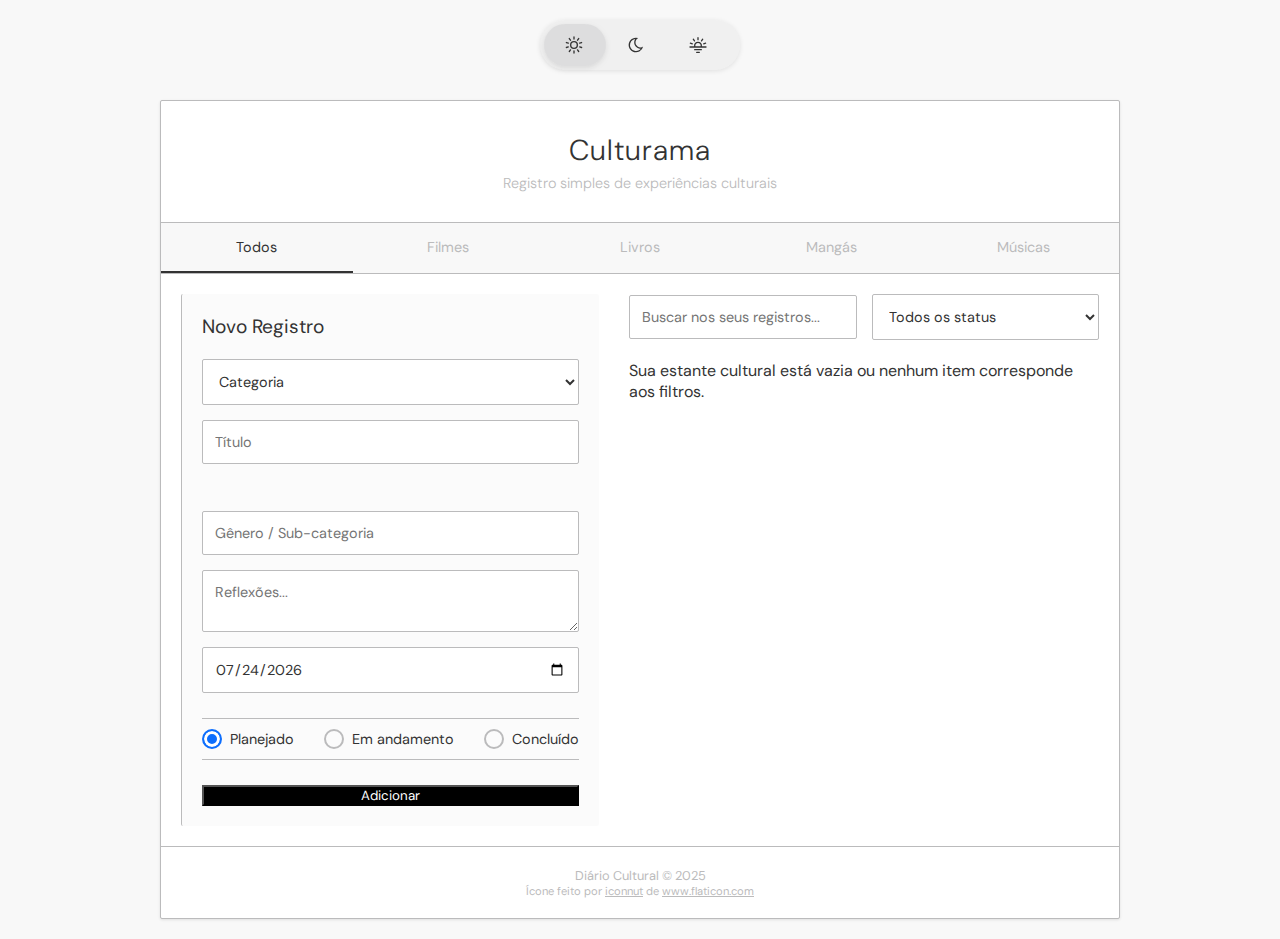
<file: index.html>
<!DOCTYPE html>
<html lang="pt-BR">
<head>
    <meta charset="UTF-8">
    <meta name="viewport" content="width=device-width, initial-scale=1.0">
    <title>Culturama</title>
    
    <link rel="stylesheet" href="css/style.css">
    <link rel="icon" type="image/png" href="favicon2.png.png">
</head>
<body>
    <fieldset class="switcher">
      <legend class="switcher__legend">Escolha o tema</legend>
      
      <label class="switcher__option">
        <input class="switcher__input" type="radio" name="theme" value="light" c-option="1" checked/>
        <svg class="switcher__icon" xmlns="http://www.w3.org/2000/svg" fill="none" viewBox="0 0 36 36">
          <path fill="var(--c)" fill-rule="evenodd" d="M18 12a6 6 0 1 1 0 12 6 6 0 0 1 0-12Zm0 2a4 4 0 1 0 0 8 4 4 0 0 0 0-8Z" clip-rule="evenodd"/>
          <path fill="var(--c)" d="M17 6.038a1 1 0 1 1 2 0v3a1 1 0 0 1-2 0v-3ZM24.244 7.742a1 1 0 1 1 1.618 1.176L24.1 11.345a1 1 0 1 1-1.618-1.176l1.763-2.427ZM29.104 13.379a1 1 0 0 1 .618 1.902l-2.854.927a1 1 0 1 1-.618-1.902l2.854-.927ZM29.722 20.795a1 1 0 0 1-.619 1.902l-2.853-.927a1 1 0 1 1 .618-1.902l2.854.927ZM25.862 27.159a1 1 0 0 1-1.618 1.175l-1.763-2.427a1 1 0 1 1 1.618-1.175l1.763 2.427ZM19 30.038a1 1 0 0 1-2 0v-3a1 1 0 1 1 2 0v3ZM11.755 28.334a1 1 0 0 1-1.618-1.175l1.764-2.427a1 1 0 1 1 1.618 1.175l-1.764 2.427ZM6.896 22.697a1 1 0 1 1-.618-1.902l2.853-.927a1 1 0 1 1 .618 1.902l-2.853.927ZM6.278 15.28a1 1 0 1 1 .618-1.901l2.853.927a1 1 0 1 1-.618 1.902l-2.853-.927ZM10.137 8.918a1 1 0 0 1 1.618-1.176l1.764 2.427a1 1 0 0 1-1.618 1.176l-1.764-2.427Z"/>
        </svg>
      </label>
      
      <label class="switcher__option">
        <input class="switcher__input" type="radio" name="theme" value="dark" c-option="2" />
        <svg class="switcher__icon" xmlns="http://www.w3.org/2000/svg" fill="none" viewBox="0 0 36 36">
          <path fill="var(--c)" d="M12.5 8.473a10.968 10.968 0 0 1 8.785-.97 7.435 7.435 0 0 0-3.737 4.672l-.09.373A7.454 7.454 0 0 0 28.732 20.4a10.97 10.97 0 0 1-5.232 7.125l-.497.27c-5.014 2.566-11.175.916-14.234-3.813l-.295-.483C5.53 18.403 7.13 11.93 12.017 8.77l.483-.297Zm4.234.616a8.946 8.946 0 0 0-2.805.883l-.429.234A9 9 0 0 0 10.206 22.5l.241.395A9 9 0 0 0 22.5 25.794l.416-.255a8.94 8.94 0 0 0 2.167-1.99 9.433 9.433 0 0 1-2.782-.313c-5.043-1.352-8.036-6.535-6.686-11.578l.147-.491c.242-.745.573-1.44.972-2.078Z"/>
        </svg>
      </label>

      <label class="switcher__option">
        <input class="switcher__input" type="radio" name="theme" value="dim" c-option="3" />
        <svg class="switcher__icon" xmlns="http://www.w3.org/2000/svg" fill="none" viewBox="0 0 36 36">
          <path fill="var(--c)" d="M5 21a1 1 0 0 1 1-1h24a1 1 0 1 1 0 2H6a1 1 0 0 1-1-1ZM12 25a1 1 0 0 1 1-1h10a1 1 0 1 1 0 2H13a1 1 0 0 1-1-1ZM15 29a1 1 0 0 1 1-1h4a1 1 0 1 1 0 2h-4a1 1 0 0 1-1-1ZM18 13a6 6 0 0 1 5.915 7h-2.041A4.005 4.005 0 0 0 18 15a4 4 0 0 0-3.874 5h-2.041A6 6 0 0 1 18 13ZM17 7.038a1 1 0 1 1 2 0v3a1 1 0 0 1-2 0v-3ZM24.244 8.742a1 1 0 1 1 1.618 1.176L24.1 12.345a1 1 0 1 1-1.618-1.176l1.763-2.427ZM29.104 14.379a1 1 0 0 1 .618 1.902l-2.854.927a1 1 0 1 1-.618-1.902l2.854-.927ZM6.278 16.28a1 1 0 1 1 .618-1.901l2.853.927a1 1 0 1 1-.618 1.902l-2.853-.927ZM10.137 9.918a1 1 0 0 1 1.618-1.176l1.764 2.427a1 1 0 0 1-1.618 1.176l-1.764-2.427Z"/>
        </svg>
      </label>

      <div class="switcher__filter"></div>
    </fieldset>

    <div class="container">
        <header>
            <h1>Culturama</h1>
            <p class="subtitle">Registro simples de experiências culturais</p>
        </header>

        <div class="tabs">
            <button class="active" data-category="todos">Todos</button>
            <button data-category="filmes">Filmes</button>
            <button data-category="livros">Livros</button>
            <button data-category="mangas">Mangás</button>
            <button data-category="musicas">Músicas</button>
        </div>

        <div class="content">
            <section class="form-section">
                <h2>Novo Registro</h2>
                <form id="entryForm">
                    <select id="category" required>
                        <option value="">Categoria</option>
                        <option value="filmes">Filme</option>
                        <option value="livros">Livro</option>
                        <option value="mangas">Mangá</option>
                        <option value="musicas">Música</option>
                    </select>
                    
                    <div class="api-search-block">
                        <input type="text" id="title" placeholder="Título" required>
                        <button type="button" id="apiSearchBtn" class="api-search-btn">Buscar</button>
                    </div>
                    <div id="apiResults"></div>

                    <input type="text" id="genre" placeholder="Gênero / Sub-categoria">
                    <textarea id="comment" placeholder="Reflexões..."></textarea>
                    <input type="hidden" id="posterPath">
                    <input type="date" id="date" required>
                    
                    <div class="status-group">
                        <label><input type="radio" name="status" value="planejado" checked> Planejado</label>
                        <label><input type="radio" name="status" value="em-andamento"> Em andamento</label>
                        <label><input type="radio" name="status" value="concluido"> Concluído</label>
                    </div>

                    <button type="submit" class="primary">Adicionar</button>
                </form>
            </section>

            <section class="entries-section">
                <div class="filters">
                    <input type="text" id="searchInput" placeholder="Buscar nos seus registros...">
                    <select id="statusFilter">
                        <option value="todos">Todos os status</option>
                        <option value="planejado">Planejado</option>
                        <option value="em-andamento">Em andamento</option>
                        <option value="concluido">Concluído</option>
                    </select>
                </div>
                
                <div id="entriesList" class="entries-list"></div>
            </section>
        </div>

        <footer>
            <p>Diário Cultural &copy; 2025</p>
            <p style="font-size: 0.7rem;">
                Ícone feito por <a href="https://www.flaticon.com/br/autores/iconnut" title="iconnut">iconnut</a> de <a href="https://www.flaticon.com" title="Flaticon">www.flaticon.com</a>
            </p>
        </footer>
    </div>

    <script src="js/config.js"></script>
    <script src="js/script.js"></script>
</body>
</html>
</file>
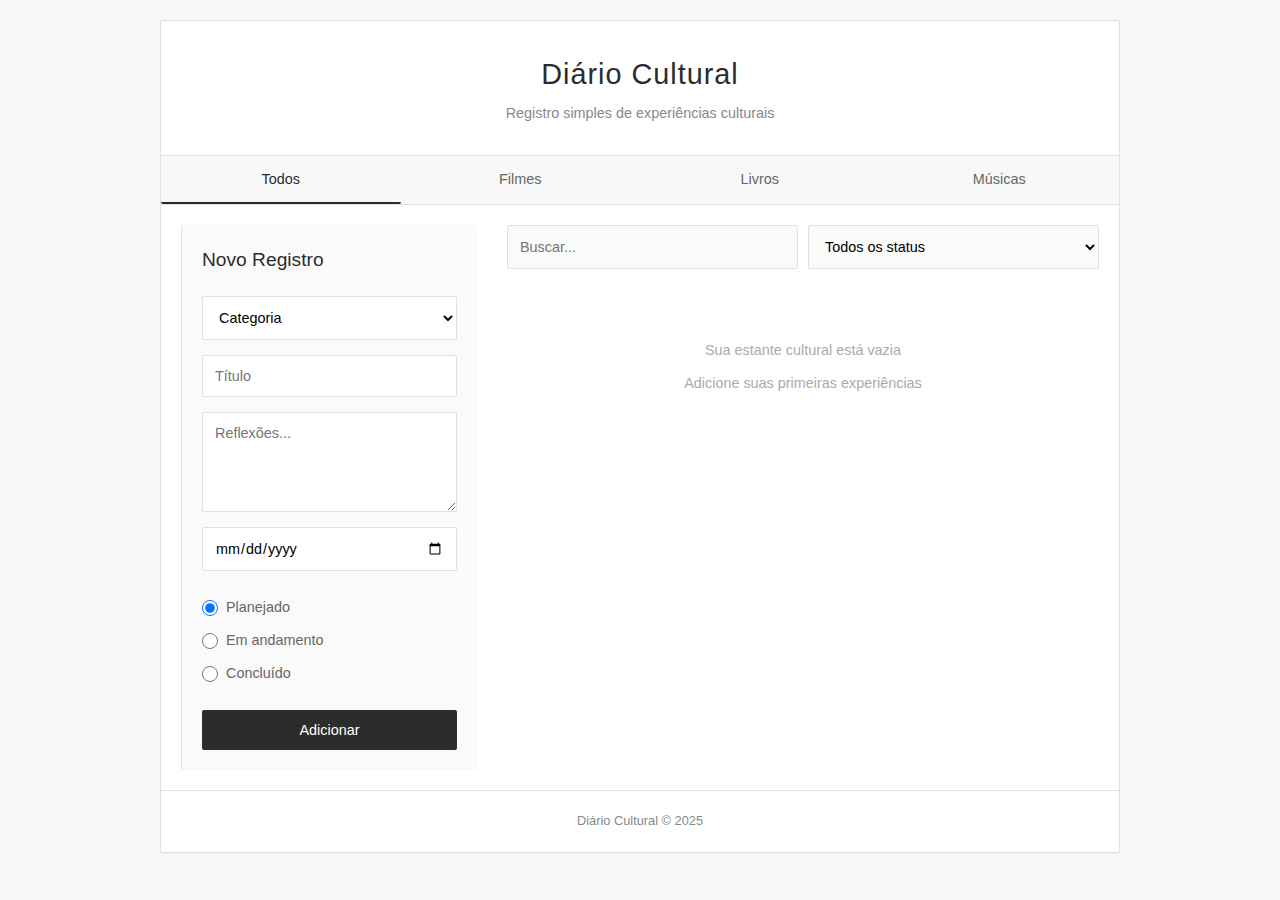
<file: diariocultural4/index.html>
<!DOCTYPE html>
<html lang="pt-BR">
<head>
    <meta charset="UTF-8">
    <meta name="viewport" content="width=device-width, initial-scale=1.0">
    <title>Diário Cultural | Estética Japonesa</title>
    
    <link rel="stylesheet" href="css/style.css">
</head>
<body>
    <div class="container">
        <header>
            <h1>Diário Cultural</h1>
            <p class="subtitle">Registro simples de experiências culturais</p>
        </header>

        <div class="tabs">
            <button class="active" data-category="todos">Todos</button>
            <button data-category="filmes">Filmes</button>
            <button data-category="livros">Livros</button>
            <button data-category="musicas">Músicas</button>
        </div>

        <div class="content">
            <section class="form-section">
                <h2>Novo Registro</h2>
                <form id="entryForm">
                    <select id="category" required>
                        <option value="">Categoria</option>
                        <option value="filmes">Filme</option>
                        <option value="livros">Livro/Mangá</option>
                        <option value="musicas">Música</option>
                    </select>
                    
                    <input type="text" id="title" placeholder="Título" required>
                    
                    <textarea id="comment" placeholder="Reflexões..."></textarea>
                    
                    <input type="date" id="date" required>
                    
                    <div class="status-group">
                        <label><input type="radio" name="status" value="planejado" checked> Planejado</label>
                        <label><input type="radio" name="status" value="em-andamento"> Em andamento</label>
                        <label><input type="radio" name="status" value="concluido"> Concluído</label>
                    </div>

                    <button type="submit" class="primary">Adicionar</button>
                </form>
            </section>

            <section class="entries-section">
                <div class="filters">
                    <input type="text" id="searchInput" placeholder="Buscar...">
                    <select id="statusFilter">
                        <option value="todos">Todos os status</option>
                        <option value="planejado">Planejado</option>
                        <option value="em-andamento">Em andamento</option>
                        <option value="concluido">Concluído</option>
                    </select>
                </div>
                
                <div id="entriesList" class="entries-list">
                    <div class="empty-state">
                        <p>Sua estante cultural está vazia</p>
                        <p>Adicione suas primeiras experiências</p>
                    </div>
                </div>
            </section>
        </div>

        <footer>
            <p>Diário Cultural &copy; 2025</p>
        </footer>
    </div>

    <script src="js/script.js"></script>
</body>
</html>
</file>
<file: css/style.css>
@import url('https://fonts.googleapis.com/css2?family=DM+Sans:opsz,wght@9..40,100..1000&display=swap');

/* ==============================================
   SELETOR DE TEMA E VARIÁVEIS GLOBAIS
   ==============================================
*/
body {
  /* TEMA CLARO (PADRÃO) */
  --c-light: #fff;
  --c-dark: #000;
  --c-glass: #bbbbbc;
  --c-content: #333;
  --c-action: #0d6efd;
  --c-bg: #f8f8f8;
  --raio-borda: 2px;
  
  font-family: "DM Sans", sans-serif;
  background: var(--c-bg);
  color: var(--c-content);
  transition: background 400ms, color 400ms;
  padding: 20px;
  max-width: 1000px;
  margin: 0 auto;
}

body:has(input[value="dark"]:checked) {
  /* TEMA ESCURO */
  --c-content: #e1e1e1;
  --c-action: #03d5ff;
  --c-bg: #1b1b1d;
  --c-glass: #555;
}

body:has(input[value="dim"]:checked) {
  /* TEMA "PENUMBRA" */
  --c-light: #ffe8b5;
  --c-dark: #3c2f00;
  --c-content: #d5dbe2;
  --c-action: #ffae48;
  --c-bg: #152433;
  --c-glass: #a8873d;
}

/* ==============================================
   ESTILOS DO SELETOR DE TEMA (VERSÃO MENOR)
   ==============================================
*/
.switcher {
  position: fixed; z-index: 100; top: 20px; left: 50%; translate: -50%;
  display: flex; align-items: center; gap: 6px;
  width: 200px;
  height: 50px;
  box-sizing: border-box; padding: 6px;
  border: none; border-radius: 99em;
  background-color: color-mix(in srgb, var(--c-glass) 12%, transparent);
  backdrop-filter: blur(8px); -webkit-backdrop-filter: blur(8px);
  box-shadow: 0 1px 5px rgba(0,0,0,0.1);
  transition: all 400ms;
}
.switcher__legend { position: absolute; width: 1px; height: 1px; margin: -1px; border: 0; padding: 0; white-space: nowrap; clip-path: inset(100%); clip: rect(0 0 0 0); overflow: hidden; }
.switcher__input { clip: rect(0 0 0 0); clip-path: inset(100%); height: 1px; width: 1px; overflow: hidden; position: absolute; white-space: nowrap; }
.switcher__icon { display: block; width: 100%; height: 24px; transition: scale 200ms; }
.switcher__option { 
  --c: var(--c-content); 
  display: flex; justify-content: center; align-items: center; 
  width: 56px;
  height: 100%; 
  box-sizing: border-box; border-radius: 99em; transition: all 160ms; 
}
.switcher__option:hover { --c: var(--c-action); cursor: pointer; }
.switcher__option:hover .switcher__icon { scale: 1.2; }
.switcher__option:has(input:checked) { --c: var(--c-content); cursor: auto; }
.switcher__option:has(input:checked) .switcher__icon { scale: 1; }
.switcher::after { 
  content: ''; position: absolute; left: 4px; top: 4px; display: block; 
  width: 62px;
  height: calc(100% - 8px);
  border-radius: 99em; 
  background-color: color-mix(in srgb, var(--c-glass) 36%, transparent);
  z-index: -1; box-shadow: 0 2px 6px rgba(0,0,0,0.1); 
  transition: all 400ms cubic-bezier(0.68, -0.55, 0.27, 1.55); 
}
.switcher:has(input[c-option="1"]:checked)::after { translate: 0 0; }
.switcher:has(input[c-option="2"]:checked)::after { translate: 62px 0; }
.switcher:has(input[c-option="3"]:checked)::after { translate: 124px 0; }
@keyframes scaleToggle { 0% { scale: 1 1; } 50% { scale: 1.1 1; } 100% { scale: 1 1; } }
@keyframes scaleToggle2 { 0% { scale: 1 1; } 50% { scale: 1.2 1; } 100% { scale: 1 1; } }
@keyframes scaleToggle3 { 0% { scale: 1 1; } 50% { scale: 1.1 1; } 100% { scale: 1 1; } }

/* ==============================================
   ESTILOS DO DIÁRIO CULTURAL
   ==============================================
*/
* { margin: 0; padding: 0; box-sizing: border-box; }

.container {
  background-color: var(--c-light);
  border-radius: var(--raio-borda);
  box-shadow: 0 1px 3px rgba(0,0,0,0.1);
  overflow: hidden;
  border: 1px solid var(--c-glass);
  margin-top: 80px;
}
header {
  text-align: center; padding: 30px 20px;
  border-bottom: 1px solid var(--c-glass);
}
h1 {
  font-size: 1.8rem; font-weight: 300; margin-bottom: 5px;
  color: var(--c-content); letter-spacing: 1px;
}
.subtitle {
  font-size: 0.9rem; color: var(--c-glass); font-weight: 300;
}
footer {
  text-align: center; padding: 20px;
  font-size: 0.8rem; border-top: 1px solid var(--c-glass);
}
footer, footer a { color: var(--c-glass); }
.tabs {
  display: flex; background-color: var(--c-bg);
  border-bottom: 1px solid var(--c-glass);
}
.tabs button {
  flex: 1; padding: 15px; border: none; background: none; color: var(--c-glass);
  font-size: 0.9rem; cursor: pointer; transition: all 0.2s;
  border-bottom: 2px solid transparent; font-family: inherit;
}
.tabs button.active {
  color: var(--c-content); border-bottom-color: var(--c-content);
}
.content {
  padding: 20px; display: grid; grid-template-columns: 1fr 2fr; gap: 30px;
}
.form-section {
  background-color: color-mix(in srgb, var(--c-bg) 50%, transparent);
  padding: 20px; border-radius: var(--raio-borda); border-left: 1px solid var(--c-glass);
}
.form-section h2 { margin-bottom: 20px; font-size: 1.2rem; font-weight: 400; color: var(--c-content); }
form { display: flex; flex-direction: column; gap: 15px; }
input, select, textarea {
  padding: 12px; border: 1px solid var(--c-glass); border-radius: var(--raio-borda);
  font-size: 0.9rem; background-color: var(--c-light); color: var(--c-content);
  width: 100%; font-family: inherit;
}
button { font-family: inherit; }
button.primary { background-color: var(--c-dark); color: var(--c-light); }
button.primary:hover { background-color: color-mix(in srgb, var(--c-dark) 80%, white); }

/* ======================================================
   ESTILO MELHORADO PARA OS BOTÕES DE STATUS (RÁDIO)
   ======================================================
*/
.status-group {
  display: flex;
  flex-direction: row;
  justify-content: center; /* Centraliza o grupo de opções */
  align-items: center;
  gap: 30px; /* Aumenta o espaço entre cada opção */
  margin: 10px 0;
  padding: 10px 0;
  border-top: 1px solid var(--c-glass);
  border-bottom: 1px solid var(--c-glass);
}

.status-group label {
  display: flex;
  align-items: center;
  gap: 8px;
  font-size: 0.9rem;
  color: var(--c-content);
  white-space: nowrap;
  cursor: pointer; /* Muda o cursor para indicar que o texto é clicável */
}

/* Esconde a bolinha original do navegador */
.status-group input[type="radio"] {
  display: none;
}

/* Cria a nossa bolinha customizada (o círculo externo) */
.status-group label::before {
  content: '';
  display: block;
  width: 16px;
  height: 16px;
  border: 2px solid var(--c-glass);
  border-radius: 50%;
  transition: all 0.2s;
}

/* Muda a cor da borda e preenche quando a opção está selecionada */
.status-group label:has(input:checked)::before {
  border-color: var(--c-action);
  background-color: var(--c-action);
  box-shadow: inset 0 0 0 3px var(--c-light); /* Cria o efeito de "bolinha" interna */
}

/* Mantive esta regra apenas por segurança, mas ela não é mais usada para o visual */
input[type="radio"] {
  width: 16px;
  height: 16px;
  margin: 0;
}

.entries-section {
  background-color: var(--c-light);
}
.filters {
  display: flex;
  gap: 15px;
  align-items: center;
  margin-bottom: 20px;
}
.filter-group {
  position: relative;
  flex: 1;
}
.search-filter svg {
  position: absolute;
  top: 50%;
  left: 15px;
  transform: translateY(-50%);
  color: var(--c-glass);
  width: 16px;
  height: 16px;
}
.search-filter input {
  padding-left: 40px; 
}
.entries-list {
  display: flex;
  flex-direction: column;
  gap: 15px;
}
.entry-item {
  padding: 20px; border-bottom: 1px solid var(--c-glass);
  display: flex; justify-content: space-between; align-items: flex-start; gap: 15px;
  transition: background-color 0.2s;
}
.entry-item:hover { background-color: color-mix(in srgb, var(--c-bg) 50%, transparent); }
.entry-meta {
  color: var(--c-glass); font-size: 0.8rem; margin-bottom: 12px;
  display: flex; gap: 15px; align-items: center;
}
.entry-genre {
  font-size: 0.75rem; background-color: var(--c-bg); padding: 2px 8px;
  border-radius: 10px; color: var(--c-glass);
}
.api-search-block { display: flex; gap: 10px; }
.api-search-block input { flex-grow: 1; }
.api-search-btn {
  flex-shrink: 0; padding: 0 15px; background-color: var(--c-action);
  color: var(--c-light); border-radius: var(--raio-borda); border: none; cursor: pointer;
}
.api-search-btn:hover { background-color: color-mix(in srgb, var(--c-action) 80%, black); }
#apiResults { margin-top: 15px; max-height: 250px; overflow-y: auto; border-radius: var(--raio-borda); border: 1px solid transparent; }
#apiResults:not(:empty) { border-color: var(--c-glass); padding: 10px; }
.tmdb-result-item { display: flex; align-items: center; gap: 10px; padding: 8px; cursor: pointer; border-radius: var(--raio-borda); }
.tmdb-result-item:hover { background-color: var(--c-bg); }
.tmdb-result-item img { width: 50px; border-radius: var(--raio-borda); }
.tmdb-result-info p { margin: 0; font-size: 0.9rem; }
.select-book-btn, .select-movie-btn, .select-music-btn {
  font-size: 0.8rem; padding: 4px 8px; margin-top: 5px;
  background-color: var(--c-content); color: var(--c-bg);
}
.entry-actions { display: flex; gap: 8px; align-items: center; }
.edit-btn, .delete-btn {
  color: white; border: none; border-radius: 50%; width: 28px; height: 28px;
  cursor: pointer; flex-shrink: 0; transition: background-color 0.2s;
  display: flex; align-items: center; justify-content: center;
}
.edit-btn { background-color: var(--c-action); }
.edit-btn:hover { background-color: color-mix(in srgb, var(--c-action) 80%, black); }
.delete-btn { background-color: #dc3545; }
.delete-btn:hover { background-color: #c82333; }
.edit-btn svg, .delete-btn svg { width: 14px; height: 14px; }
.entry-poster { width: 60px; height: 90px; border-radius: var(--raio-borda); object-fit: cover; flex-shrink: 0; }
@media (max-width: 768px) { .content { grid-template-columns: 1fr; } }
@media (max-width: 480px) { .filters, .tabs { flex-direction: column; } }
</file>
<file: diariocultural4/css/style.css>
/* ==============================================
   PAINEL DE CONTROLE DO VISUAL (Variáveis)
   ==============================================
   Aqui definimos as cores e fontes principais do site todo. 
   Se quiser mudar a cor de tudo, é só mudar aqui em um 
   lugar só! É como uma paleta de cores.
*/
:root {
  --cor-principal-texto: #333;
  --cor-fundo-pagina: #f8f8f8;
  --cor-fundo-container: #fff;
  --cor-borda-suave: #e0e0e0;
  --cor-texto-secundario: #888;       /* Para textos mais apagadinhos */
  --cor-primaria-acao: #2c2c2c;        /* Cor dos botões e links principais */
  --cor-fundo-hover: #fafafa;          /* Cor que aparece ao passar o mouse */
  --sombra-suave: 0 1px 3px rgba(0, 0, 0, 0.05);
  --fonte-principal: 'Segoe UI', 'Hiragino Sans', 'Noto Sans JP', sans-serif;
  --raio-borda: 2px;                  /* Para deixar as bordas um pouco arredondadas */
}

/* ==============================================
   LIMPEZA E BASE PARA A PÁGINA
   ==============================================
   Isso 'zera' as margens e paddings que os navegadores 
   colocam por padrão. É como começar com uma tela em branco.
*/
* {
  margin: 0;
  padding: 0;
  /* Regra muito útil! Faz com que a 'caixa' de um elemento não 
     cresça quando você adiciona preenchimento (padding) ou borda. */
  box-sizing: border-box; 
}

/* Define a aparência base para todo o texto da página */
body {
  font-family: var(--fonte-principal);
  background-color: var(--cor-fundo-pagina);
  color: var(--cor-principal-texto);
  line-height: 1.6; /* Espaçamento entre as linhas de texto */
  padding: 20px;
  max-width: 1000px;
  margin: 0 auto; /* Um truque para centralizar o conteúdo na tela */
}

/* ==============================================
   ESTRUTURA PRINCIPAL DO SITE
   ==============================================
   Estilos para o esqueleto da página.
*/

/* A 'caixa' principal que segura todo o conteúdo do site */
.container {
  background-color: var(--cor-fundo-container);
  border-radius: var(--raio-borda);
  box-shadow: var(--sombra-suave);
  overflow: hidden; /* Evita que algo escape para fora da caixa */
  border: 1px solid var(--cor-borda-suave);
}

/* O cabeçalho, onde fica o título principal */
header {
  text-align: center;
  padding: 30px 20px;
  border-bottom: 1px solid var(--cor-borda-suave);
}

h1 {
  font-size: 1.8rem;
  font-weight: 300; /* Deixa a fonte mais fina e elegante */
  margin-bottom: 5px;
  color: var(--cor-primaria-acao);
  letter-spacing: 1px; /* Espacinho extra entre as letras */
}

.subtitle {
  font-size: 0.9rem;
  color: var(--cor-texto-secundario);
  font-weight: 300;
}

/* O rodapé, aquela parte que fica lá no final da página */
footer {
  text-align: center;
  padding: 20px;
  color: var(--cor-texto-secundario);
  font-size: 0.8rem;
  border-top: 1px solid var(--cor-borda-suave);
}

/* ==============================================
   BOTÕES E ABAS DE FILTRO
   ==============================================
   Estilos para partes que o usuário pode clicar.
*/

/* A barra com os botões "Todos", "Filmes", etc. */
.tabs {
  display: flex; /* Coloca os botões um ao lado do outro */
  background-color: var(--cor-fundo-pagina);
  border-bottom: 1px solid var(--cor-borda-suave);
}

.tabs button {
  flex: 1; /* Faz cada botão ocupar o mesmo espaço */
  padding: 15px;
  border: none;
  background: none; /* Deixa o fundo transparente */
  color: #666;
  font-size: 0.9rem;
  cursor: pointer; /* Mostra a 'mãozinha' ao passar o mouse */
  transition: all 0.2s; /* Animação suave */
  border-bottom: 2px solid transparent;
}

/* Como o botão deve ficar quando está 'selecionado' */
.tabs button.active {
  color: var(--cor-primaria-acao);
  border-bottom-color: var(--cor-primaria-acao);
}

/* ==============================================
   DIVISÃO DO CONTEÚDO EM COLUNAS
   ==============================================
   Aqui dividimos a área de conteúdo em duas colunas: uma para o 
   formulário e outra, maior, para a lista.
*/
.content {
  padding: 20px;
  display: grid;
  grid-template-columns: 1fr 2fr; /* Coluna 1 ocupa 1 parte, Coluna 2 ocupa 2 partes do espaço */
  gap: 30px; /* Espaço entre as colunas */
}

/* ==============================================
   FORMULÁRIO DE NOVO REGISTRO
   ==============================================
   O visual de todos os campos para adicionar um novo item.
*/
.form-section {
  background-color: var(--cor-fundo-hover);
  padding: 20px;
  border-radius: var(--raio-borda);
  border-left: 1px solid var(--cor-borda-suave);
}

.form-section h2 {
  margin-bottom: 20px;
  font-size: 1.2rem;
  font-weight: 400;
  color: var(--cor-primaria-acao);
}

form {
  display: flex;
  flex-direction: column; /* Coloca os campos um abaixo do outro */
  gap: 15px; /* Espaço entre os campos */
}

/* Deixa todos os campos (texto, seleção, etc.) com a mesma aparência */
input, select, textarea {
  padding: 12px;
  border: 1px solid var(--cor-borda-suave);
  border-radius: var(--raio-borda);
  font-size: 0.9rem;
  background-color: var(--cor-fundo-container);
  width: 100%;
  font-family: inherit; /* Pega a mesma fonte do resto do site */
}

textarea {
  min-height: 100px;
  resize: vertical; /* Permite que o usuário aumente a altura da caixa de texto */
}

/* Estilo geral para botões */
button {
  padding: 12px;
  border: none;
  border-radius: var(--raio-borda);
  font-size: 0.9rem;
  cursor: pointer;
  transition: background 0.2s;
}

/* O botão principal, de 'Adicionar', para ele se destacar */
button.primary {
  background-color: var(--cor-primaria-acao);
  color: var(--cor-fundo-container);
}

button.primary:hover {
  background-color: #444; /* Escurece um pouco ao passar o mouse */
}

/* O grupo das opções "Planejado", "Em andamento", etc. */
.status-group {
  display: flex;
  flex-direction: column;
  gap: 10px;
  margin: 10px 0;
}

.status-group label {
  display: flex;
  align-items: center; /* Alinha o texto com a bolinha de seleção */
  gap: 8px;
  font-size: 0.9rem;
  color: #666;
}

input[type="radio"] {
  width: 16px;
  height: 16px;
  margin: 0;
}

/* ==============================================
   LISTA DE ITENS CADASTRADOS
   ==============================================
   O visual dos filtros e de cada item que aparece na lista.
*/
.entries-section {
  background-color: var(--cor-fundo-container);
}

.filters {
  display: flex;
  gap: 10px;
  margin-bottom: 20px;
}

.filters input, .filters select {
  background-color: var(--cor-fundo-hover);
  flex: 1;
}

.entries-list {
  display: flex;
  flex-direction: column;
  gap: 15px;
}

/* O visual de cada 'cartão' que aparece na lista */
.entry-item {
  padding: 20px;
  border-bottom: 1px solid #f0f0f0;
  transition: background 0.2s;
}

.entry-item:hover {
  background-color: var(--cor-fundo-hover);
}

.entry-item h3 {
  font-size: 1.1rem;
  font-weight: 500;
  margin-bottom: 8px;
  color: var(--cor-primaria-acao);
}

.entry-meta {
  color: var(--cor-texto-secundario);
  font-size: 0.8rem;
  margin-bottom: 12px;
  display: flex;
  gap: 15px;
}

.entry-comment {
  color: #555;
  font-size: 0.95rem;
  line-height: 1.5;
  margin-bottom: 12px;
}

/* A etiqueta colorida que mostra o status (Planejado, Concluído, etc.) */
.entry-status {
  display: inline-block;
  padding: 4px 10px;
  border-radius: var(--raio-borda);
  font-size: 0.75rem;
}

/* Cores diferentes para cada tipo de etiqueta de status */
.status-planejado {
  background-color: #f5f5f5;
  color: var(--cor-texto-secundario);
}

.status-andamento {
  background-color: #e8f4fd;
  color: #2c7db8;
}

.status-concluido {
  background-color: #f0f8f0;
  color: #2c8c2c;
}

/* A mensagem que aparece quando não tem nada na lista ainda */
.empty-state {
  text-align: center;
  padding: 40px 20px;
  color: #aaa;
}

.empty-state p {
  margin-top: 10px;
  font-size: 0.9rem;
}

/* ==============================================
   AJUSTES PARA CELULARES E TABLETS (Responsividade)
   ==============================================
   Essa parte faz o site se adaptar e continuar bonito
   em telas de diferentes tamanhos.
*/

/* Se a tela for menor que 768px (um tablet, por exemplo)... */
@media (max-width: 768px) {
  /* ...o layout de duas colunas vira uma coluna só. */
  .content {
    grid-template-columns: 1fr; 
  }
}

/* E se a tela for ainda menor (um celular)... */
@media (max-width: 480px) {
  /* ...os filtros ficam um abaixo do outro. */
  .filters {
    flex-direction: column;
  }
  
  /* ...as abas de categoria podem quebrar a linha se não couberem. */
  .tabs {
    flex-wrap: wrap;
  }
  
  /* ...e cada aba ocupa metade da tela. */
  .tabs button {
    flex-basis: 50%;
    padding: 12px;
  }
}
</file>
